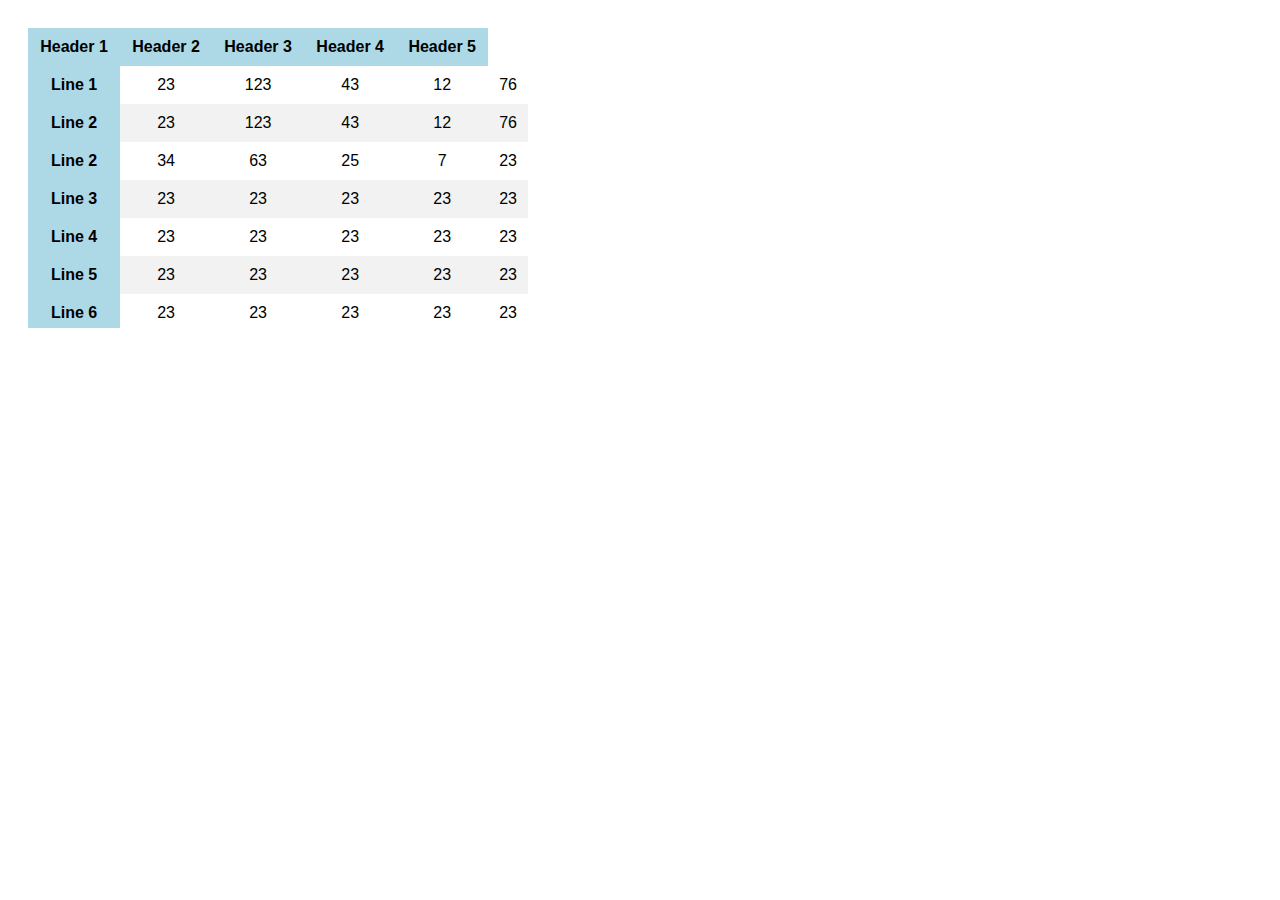
<file: index.html>
<!DOCTYPE html>
<html lang="uk">
<head>
    <meta charset="UTF-8">
    <meta name="viewport" content="width=device-width, initial-scale=1.0">
    <title>Title</title>
    <link rel="stylesheet" href="style.css">
</head>
<body>
    <div class="table-container">
        <table>
            <thead>
                <tr>
                    <th>Header 1</th>
                    <th>Header 2</th>
                    <th>Header 3</th>
                    <th>Header 4</th>
                    <th>Header 5</th>
                </tr>
            </thead>
            <tbody>
                <tr><td>Line 1</td><td>23</td><td>123</td><td>43</td><td>12</td><td>76</td></tr>
                <tr><td>Line 2</td><td>23</td><td>123</td><td>43</td><td>12</td><td>76</td></tr>
                <tr><td>Line 2</td><td>34</td><td>63</td><td>25</td><td>7</td><td>23</td></tr>
                <tr><td>Line 3</td><td>23</td><td>23</td><td>23</td><td>23</td><td>23</td></tr>
                <tr><td>Line 4</td><td>23</td><td>23</td><td>23</td><td>23</td><td>23</td></tr>
                <tr><td>Line 5</td><td>23</td><td>23</td><td>23</td><td>23</td><td>23</td></tr>
                <tr><td>Line 6</td><td>23</td><td>23</td><td>23</td><td>23</td><td>23</td></tr>
                <tr><td>Line 7</td><td>23</td><td>23</td><td>23</td><td>23</td><td>23</td></tr>
                <tr><td>Line 8</td><td>23</td><td>23</td><td>23</td><td>23</td><td>23</td></tr>
            </tbody>
        </table>
    </div>
</body>
</html>
</file>
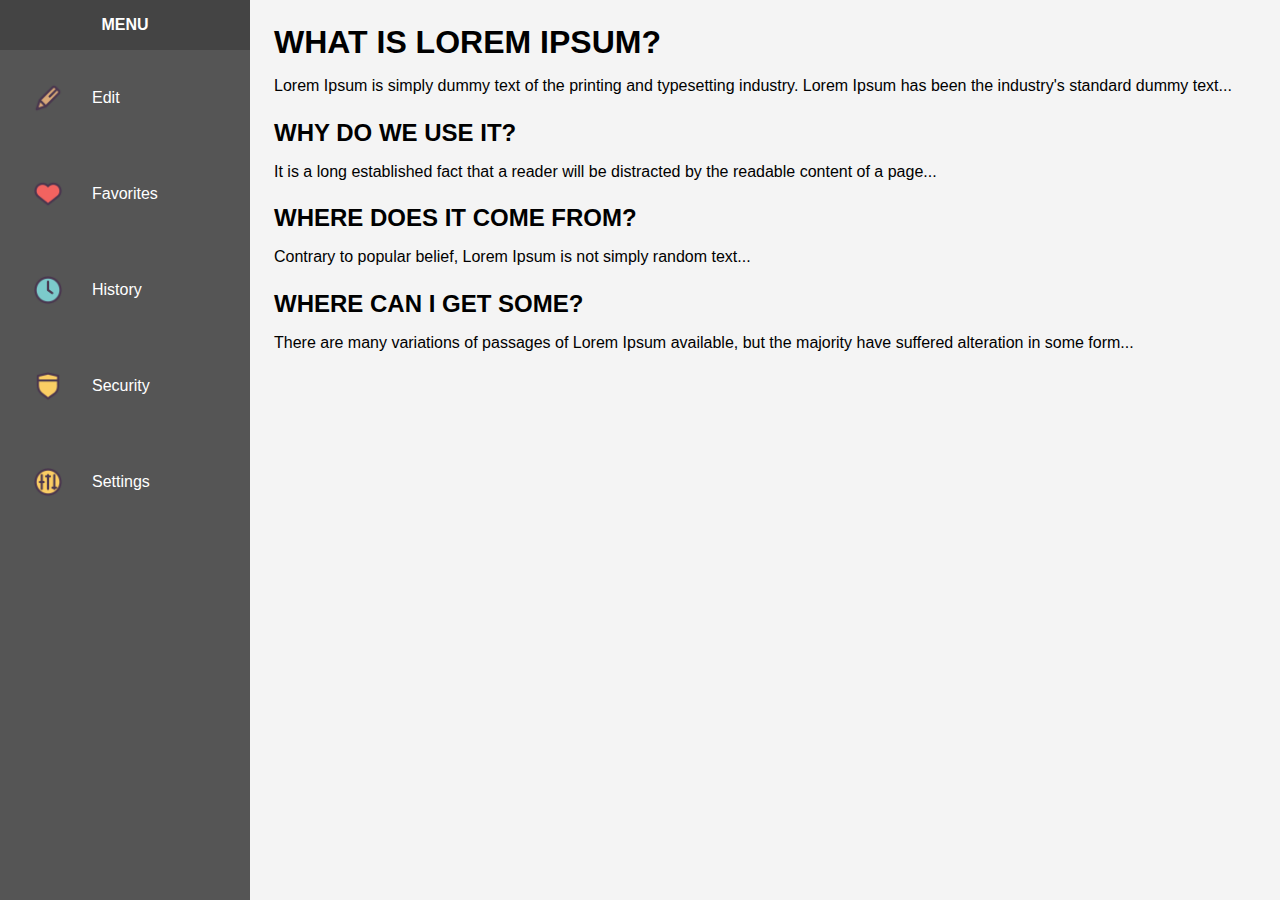
<file: index2.html>
<!doctype html>
<html lang="uk">
<head>
<meta charset="utf-8">
<meta name="viewport" content="width=device-width,initial-scale=1">
<title>menu</title>
<link rel="stylesheet" href="style2.css">
</head>
<body>

<nav class="sidebar">
    <div class="menu-header">MENU</div>
    <ul>
        <li><img src="icons/edit.png" alt="Edit"><span>Edit</span></li>
        <li><img src="icons/favorites.png" alt="Favorites"><span>Favorites</span></li>
        <li><img src="icons/history.png" alt="History"><span>History</span></li>
        <li><img src="icons/security.png" alt="Security"><span>Security</span></li>
        <li><img src="icons/settings.png" alt="Settings"><span>Settings</span></li>
    </ul>
</nav>

<main class="content">
    <h1>WHAT IS LOREM IPSUM?</h1>
    <p>Lorem Ipsum is simply dummy text of the printing and typesetting industry. Lorem Ipsum has been the industry's standard dummy text...</p>

    <h2>WHY DO WE USE IT?</h2>
    <p>It is a long established fact that a reader will be distracted by the readable content of a page...</p>

    <h2>WHERE DOES IT COME FROM?</h2>
    <p>Contrary to popular belief, Lorem Ipsum is not simply random text...</p>

    <h2>WHERE CAN I GET SOME?</h2>
    <p>There are many variations of passages of Lorem Ipsum available, but the majority have suffered alteration in some form...</p>
</main>

</body>
</html>
</file>
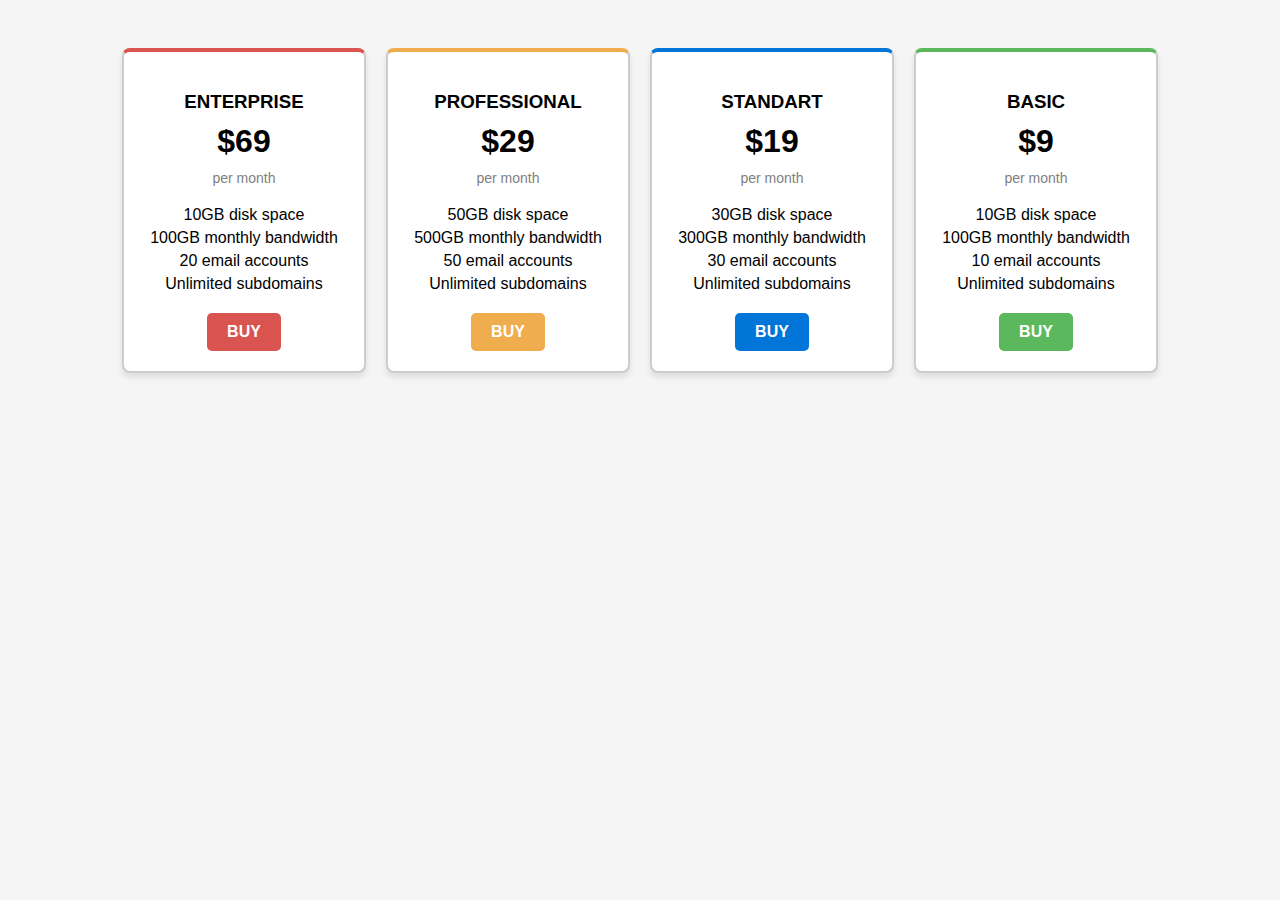
<file: index3.html>
<!DOCTYPE html>
<html lang="uk">
<head>
    <meta charset="UTF-8">
    <meta name="viewport" content="width=device-width, initial-scale=1.0">
    <title>title</title>
    <link rel="stylesheet" href="style3.css">
</head>
<body>

<div class="plans">
    <div class="plan enterprise">
        <h3>ENTERPRISE</h3>
        <div class="price">$69</div>
        <div class="per-month">per month</div>
        <ul>
            <li>10GB disk space</li>
            <li>100GB monthly bandwidth</li>
            <li>20 email accounts</li>
            <li>Unlimited subdomains</li>
        </ul>
        <a href="#" class="buy-btn">BUY</a>
    </div>

    <div class="plan professional">
        <h3>PROFESSIONAL</h3>
        <div class="price">$29</div>
        <div class="per-month">per month</div>
        <ul>
            <li>50GB disk space</li>
            <li>500GB monthly bandwidth</li>
            <li>50 email accounts</li>
            <li>Unlimited subdomains</li>
        </ul>
        <a href="#" class="buy-btn">BUY</a>
    </div>

    <div class="plan standart">
        <h3>STANDART</h3>
        <div class="price">$19</div>
        <div class="per-month">per month</div>
        <ul>
            <li>30GB disk space</li>
            <li>300GB monthly bandwidth</li>
            <li>30 email accounts</li>
            <li>Unlimited subdomains</li>
        </ul>
        <a href="#" class="buy-btn">BUY</a>
    </div>

    <div class="plan basic">
        <h3>BASIC</h3>
        <div class="price">$9</div>
        <div class="per-month">per month</div>
        <ul>
            <li>10GB disk space</li>
            <li>100GB monthly bandwidth</li>
            <li>10 email accounts</li>
            <li>Unlimited subdomains</li>
        </ul>
        <a href="#" class="buy-btn">BUY</a>
    </div>
</div>

</body>
</html>
</file>
<file: style.css>
body {
    font-family: Arial, sans-serif;
    padding: 20px;
}

.table-container {
    width: 500px;
    height: 300px;
    overflow: auto;
}

table {
    border-collapse: collapse;
    width: 100%;
}

thead th {
    position: sticky;
    top: 0;
    background: lightblue;
    padding: 10px;
    text-align: center;
}

tbody td:first-child,
thead th:first-child {
    position: sticky;
    left: 0;
    background: lightblue;
    font-weight: bold;
}

tbody td {
    padding: 10px;
    text-align: center;
}

tbody tr:nth-child(even) {
    background: #f2f2f2;
}
</file>
<file: style2.css>
* {
    box-sizing: border-box;
    margin: 0;
    padding: 0;
}
body {
    font-family: Arial, sans-serif;
    background: #f4f4f4;
}

.sidebar {
    position: fixed;
    top: 0;
    left: 0;
    height: 100vh;
    width: 80px;                 
    background: #555;
    color: #fff;
    overflow: hidden;
    transition: width 0.6s ease;
}
.sidebar:hover {
    width: 250px;                
}


.menu-header {
    padding: 16px;
    background: #444;
    font-weight: bold;
    text-align: center;
}


.sidebar ul {
    list-style: none;
}
.sidebar ul li {
    display: flex;
    align-items: center;
    padding: 18px 16px;
    gap: 12px;
    cursor: pointer;
    transition: background 0.3s;
}
.sidebar ul li:hover {
    background: #3a3a3a;
}

.sidebar ul li img {
    width: 60px;                
    height: 60px;
    min-width: 64px;
    object-fit: contain;
    display: block;
}


.sidebar ul li span {
    white-space: nowrap;
    font-size: 16px;
}

.content {
    margin-left: 80px;           
    padding: 24px;
    transition: margin-left 0.6s ease;
}
.sidebar:hover ~ .content {
    margin-left: 250px;
}

h1, h2 {
    margin-bottom: 12px;
}
p {
    margin-bottom: 20px;
    line-height: 1.6;
}
</file>
<file: style3.css>
body {
    font-family: Arial, sans-serif;
    background-color: #f5f5f5;
    display: flex;
    justify-content: center;
    padding: 40px;
}

.plans {
    display: flex;
    gap: 20px;
}

.plan {
    background: #fff;
    border: 2px solid #ccc;
    border-radius: 8px;
    padding: 20px;
    width: 200px;
    text-align: center;
    box-shadow: 0 4px 6px rgba(0, 0, 0, 0.1);
    transition: transform 1s ease, border-color 0.3s ease;
}

.plan h3 {
    margin-bottom: 10px;
}

.price {
    font-size: 32px;
    font-weight: bold;
    margin: 10px 0;
}

.per-month {
    font-size: 14px;
    color: gray;
    margin-bottom: 20px;
}

ul {
    list-style: none;
    padding: 0;
    margin-bottom: 20px;
}

ul li {
    margin: 5px 0;
}

.buy-btn {
    display: inline-block;
    padding: 10px 20px;
    color: white;
    border-radius: 5px;
    text-decoration: none;
    font-weight: bold;
}

.enterprise .buy-btn { background: #d9534f; }
.professional .buy-btn { background: #f0ad4e; }
.standart .buy-btn { background: #0275d8; }
.basic .buy-btn { background: #5cb85c; }

.plan:hover {
    transform: scale(1.15);
    z-index: 2;
}

.enterprise { border-top: 4px solid #d9534f; }
.professional { border-top: 4px solid #f0ad4e; }
.standart { border-top: 4px solid #0275d8; }
.basic { border-top: 4px solid #5cb85c; }
</file>
